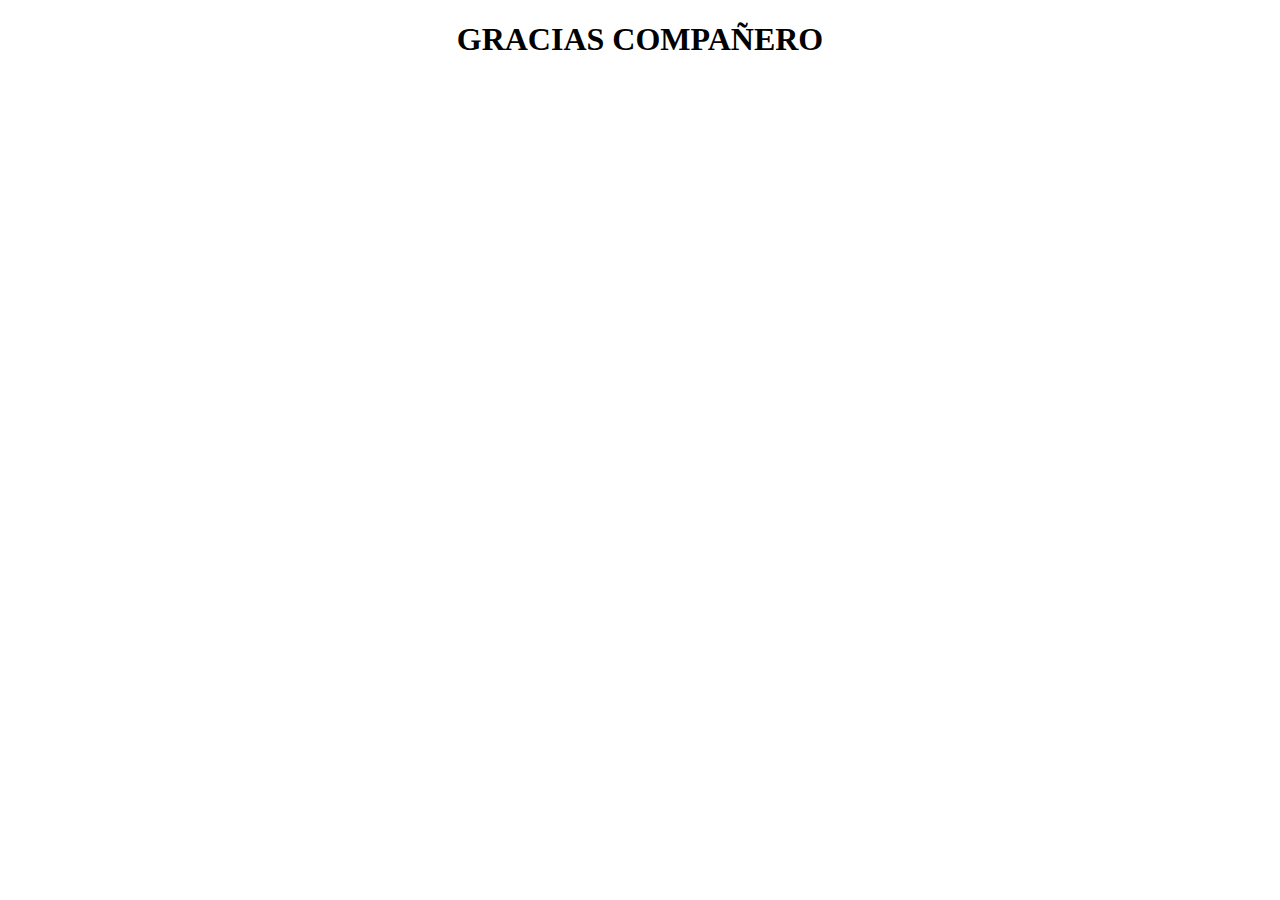
<file: clase1/index.html>
<!DOCTYPE html>
<html lang="en">
<head>
    <meta charset="UTF-8">
    <meta http-equiv="X-UA-Compatible" content="IE=edge">
    <meta name="viewport" content="width=device-width, initial-scale=1.0">
    <title>Document</title>
</head>
<body>
    <script src="js/script.js"></script>
    <div style="text-align:center">
        <h1>GRACIAS COMPAÑERO</h1>
        <iframe src="https://giphy.com/embed/DffShiJ47fPqM" width="480" height="360" frameBorder="0" class="giphy-embed" allowFullScreen></iframe>


        
        
    </div>


</body>
</html>
</file>
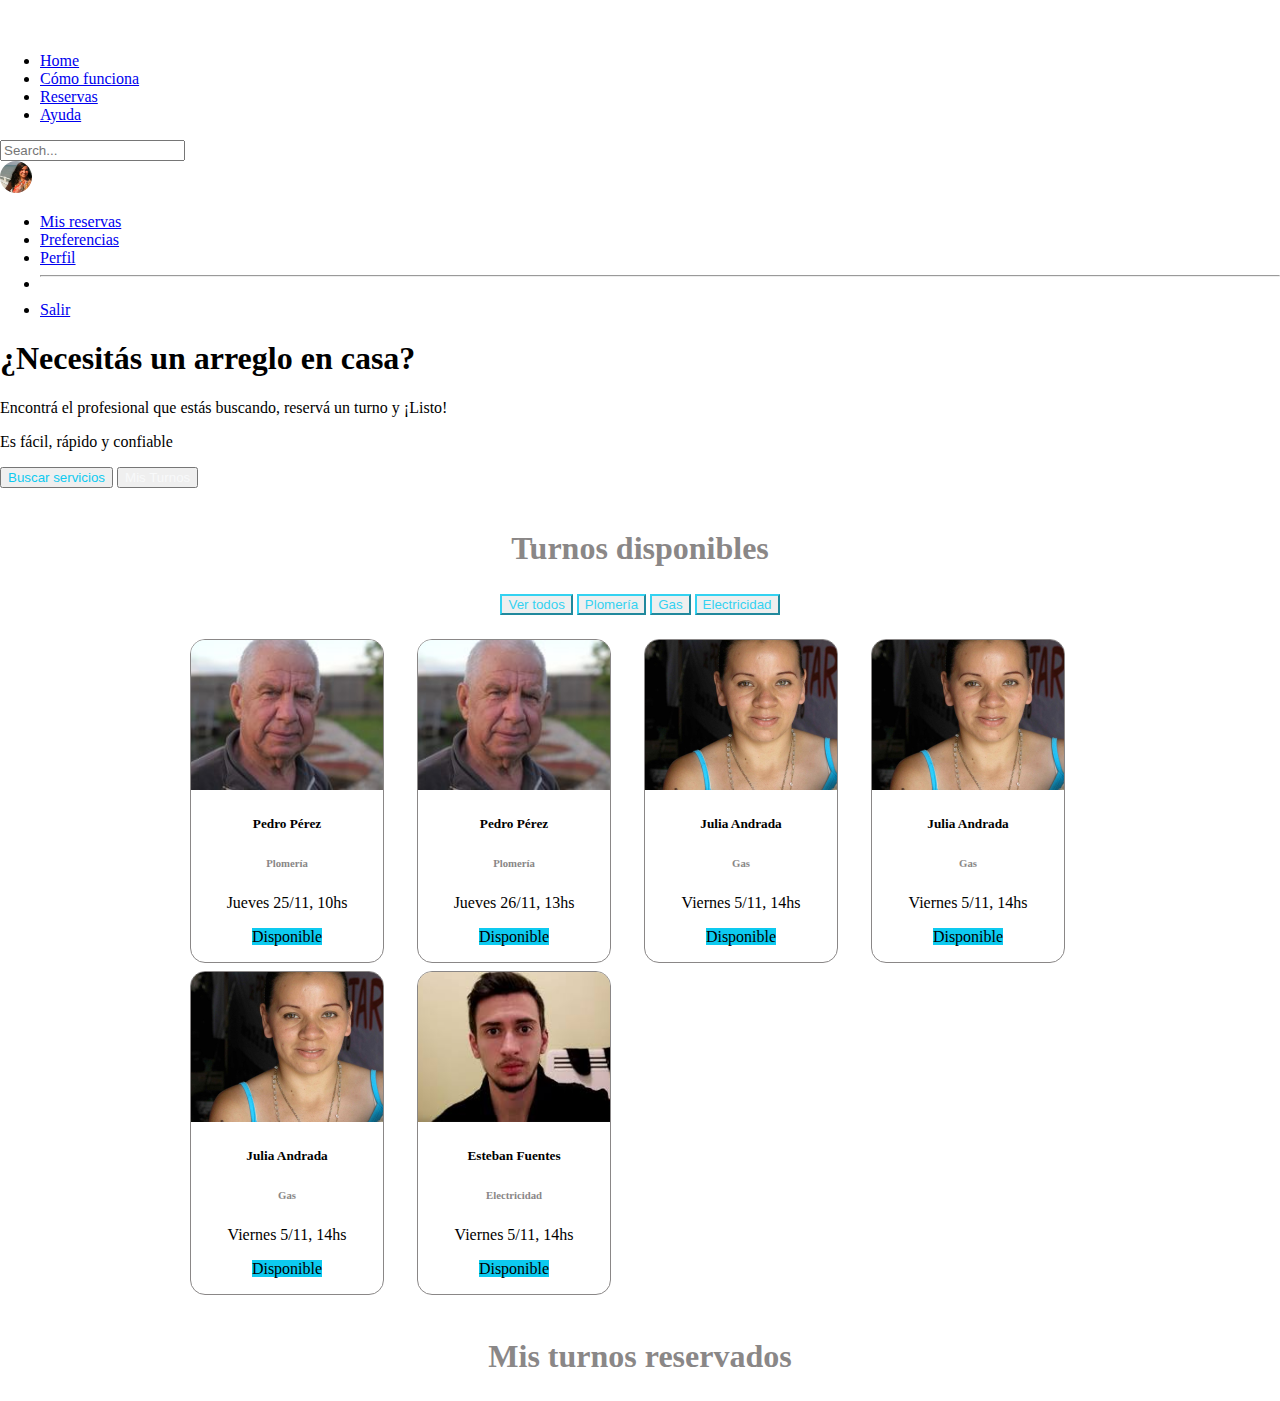
<file: clase10-segundaEntrega/index.html>
<!DOCTYPE html>
<html lang="en">
<head>
    <meta charset="UTF-8">
    <meta http-equiv="X-UA-Compatible" content="IE=edge">
    <meta name="viewport" content="width=device-width, initial-scale=1.0">
    <title>Turnero de Servicios</title>
    
    
    <link href="https://cdn.jsdelivr.net/npm/bootstrap@5.1.3/dist/css/bootstrap.min.css" rel="stylesheet" integrity="sha384-1BmE4kWBq78iYhFldvKuhfTAU6auU8tT94WrHftjDbrCEXSU1oBoqyl2QvZ6jIW3" crossorigin="anonymous">
    <link rel="stylesheet" href="estilos.css">
</head>
<body>
  <header class="p-3 mb-3 border-bottom">
    <div class="container">
      <div class="d-flex flex-wrap align-items-center justify-content-center justify-content-lg-start">
          <a href="/" class="d-flex align-items-center mb-2 mb-lg-0 text-dark text-decoration-none">
            <svg class="bi me-2" width="40" height="32" role="img" aria-label="Bootstrap"><use xlink:href="#bootstrap"></use></svg>
          </a>

          <ul class="nav col-12 col-lg-auto me-lg-auto mb-2 justify-content-center mb-md-0">
            <li><a href="index.html" class="nav-link px-2 link-secondary">Home</a></li>
            <li><a href="#" class="nav-link px-2 link-dark">Cómo funciona</a></li>
            <li><a href="#misTurnos" class="nav-link px-2 link-dark">Reservas</a></li>
            <li><a href="#" class="nav-link px-2 link-dark">Ayuda</a></li>
          </ul>

          <form class="col-12 col-lg-auto mb-3 mb-lg-0 me-lg-3">
            <input type="search" class="form-control" placeholder="Search..." aria-label="Search">
          </form>

          <div class="dropdown text-end">
            <a href="#" class="d-block link-dark text-decoration-none dropdown-toggle" id="dropdownUser1" data-bs-toggle="dropdown" aria-expanded="false">
              <img src="media/img/perfiles/perfil1.jpg" width="32" height="32" class="rounded-circle">
            </a>
            <ul class="dropdown-menu text-small" aria-labelledby="dropdownUser1">
              <li><a class="dropdown-item" href="#misTurnos">Mis reservas</a></li>
              <li><a class="dropdown-item" href="#">Preferencias</a></li>
              <li><a class="dropdown-item" href="#">Perfil</a></li>
              <li><hr class="dropdown-divider"></li>
              <li><a class="dropdown-item" href="#">Salir</a></li>
            </ul>
          </div>
        </div>
    </div>
  </header>
  
    <main>
          <div class="bg-dark text-secondary px-4 py-5 text-center">
              <div class="py-5">
                  <h1 class="display-5 fw-bold text-white">¿Necesitás un arreglo en casa?</h1>
                  <div class="col-lg-6 mx-auto">
                    <p class="fs-5 mb-4">Encontrá el profesional que estás buscando, reservá un turno y ¡Listo!</p>
                    <p class="fs-5 mb-4">Es fácil, rápido y confiable</p>
                    <div class="d-grid gap-2 d-sm-flex justify-content-sm-center">
                      <button type="button" class="btn btn-outline-info btn-lg px-4 me-sm-3 fw-bold">
                        <a href="#filtroTurnos">Buscar servicios</a></button>
                      <button type="button" class="btn btn-outline-light btn-lg px-4"><a href="#misTurnos">Mis Turnos</a></button>
                    </div>
                  </div>
              </div>
          </div>
        
        <div class="contenedor">
            <h2 class="titulo">Turnos disponibles</h2>
        
            <div id="filtroTurnos" class="contenedor-botonFiltros">

                <button id="btnTodos" type="button" class="btn btn-outline-success">Ver todos</button>
                <button id="btnPlomeria" type="button" class="btn btn-outline-success">Plomería</button>
                <button id="btnGas" type="button" class="btn btn-outline-success">Gas</button>
                <button id="btnElectricidad" type="button" class="btn btn-outline-success">Electricidad</button>
        
            </div>
        
            <div id="calendario" class="contenedor-calendario">
            </div>
        </div>

    
        <div class="contenedor">
            <h2 class="titulo">Mis turnos reservados</h2>

            <div id="misTurnos" class="contenedor-turnos">
            </div>
        </div>

    </main>
   
   
    <script src="https://cdn.jsdelivr.net/npm/bootstrap@5.1.3/dist/js/bootstrap.bundle.min.js" integrity="sha384-ka7Sk0Gln4gmtz2MlQnikT1wXgYsOg+OMhuP+IlRH9sENBO0LRn5q+8nbTov4+1p" crossorigin="anonymous"></script>
    <script src="js/script.js"></script>
    
</body>
</html>
</file>
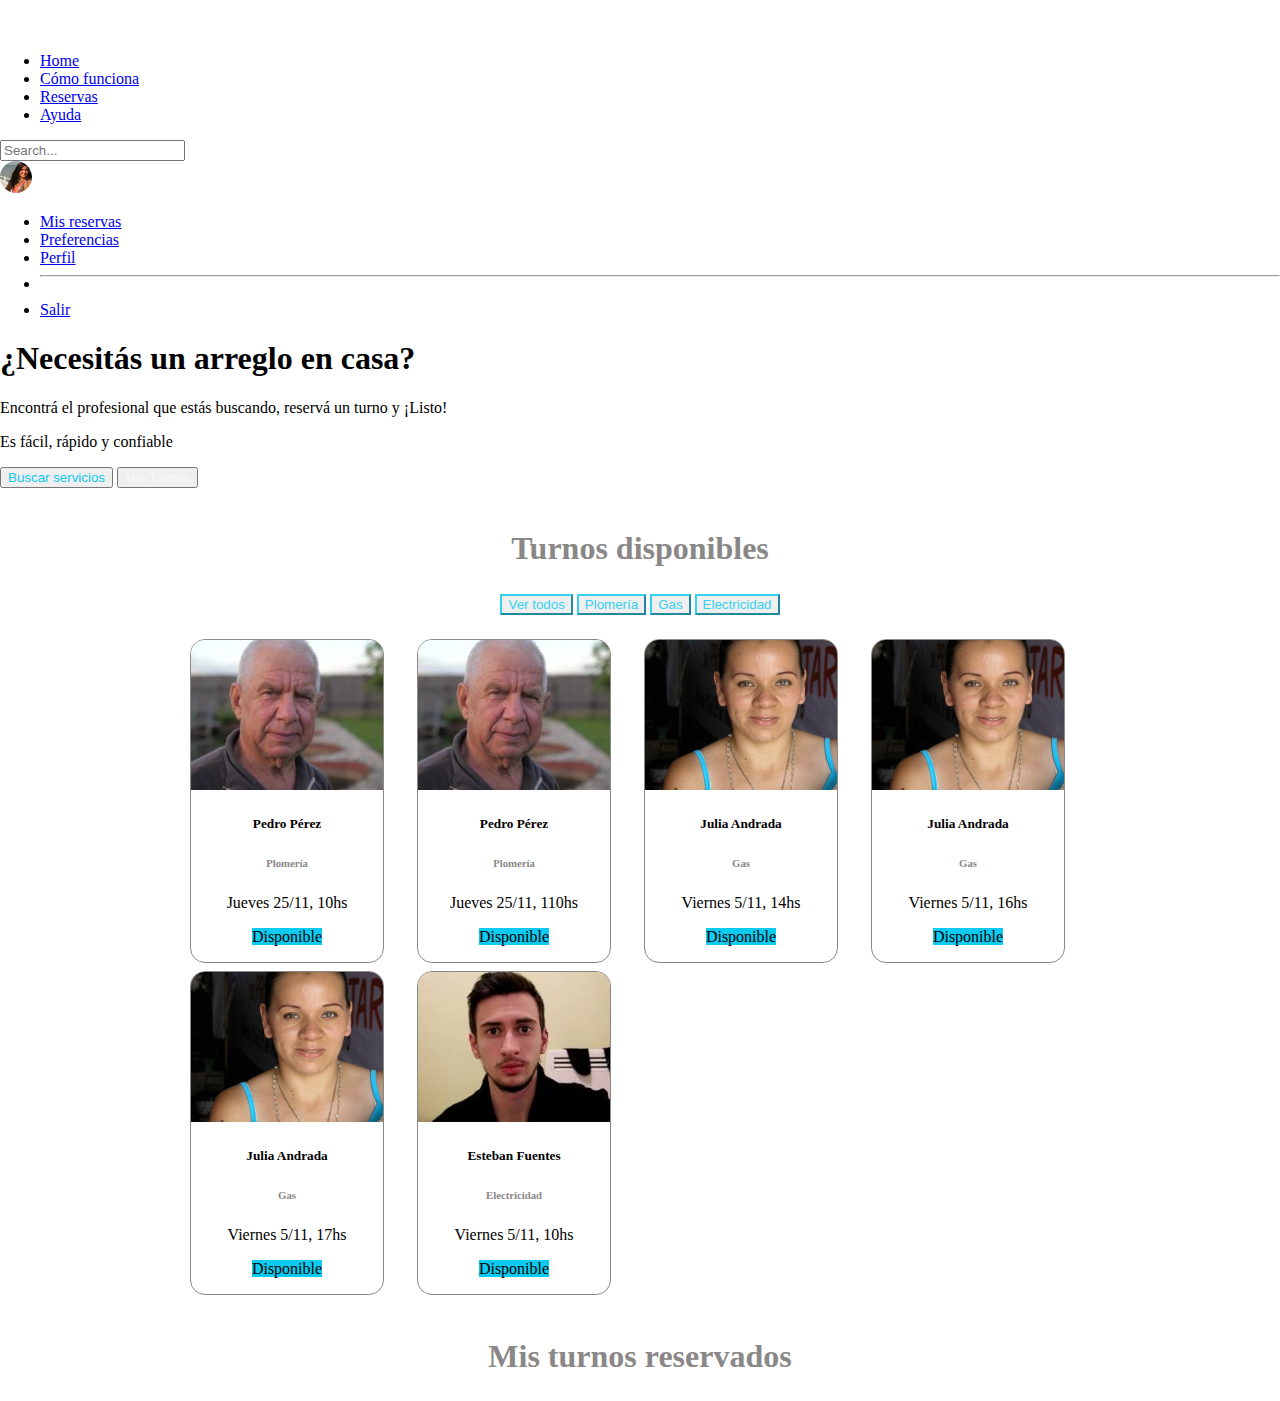
<file: clase12/index.html>
<!DOCTYPE html>
<html lang="en">
<head>
    <meta charset="UTF-8">
    <meta http-equiv="X-UA-Compatible" content="IE=edge">
    <meta name="viewport" content="width=device-width, initial-scale=1.0">
    <title>Turnero de Servicios</title>
    
    
    <link href="https://cdn.jsdelivr.net/npm/bootstrap@5.1.3/dist/css/bootstrap.min.css" rel="stylesheet" integrity="sha384-1BmE4kWBq78iYhFldvKuhfTAU6auU8tT94WrHftjDbrCEXSU1oBoqyl2QvZ6jIW3" crossorigin="anonymous">
    <link rel="stylesheet" href="estilos.css">
</head>
<body>
  <header class="p-3 mb-3 border-bottom">
    <div class="container">
      <div class="d-flex flex-wrap align-items-center justify-content-center justify-content-lg-start">
          <a href="/" class="d-flex align-items-center mb-2 mb-lg-0 text-dark text-decoration-none">
            <svg class="bi me-2" width="40" height="32" role="img" aria-label="Bootstrap"><use xlink:href="#bootstrap"></use></svg>
          </a>

          <ul class="nav col-12 col-lg-auto me-lg-auto mb-2 justify-content-center mb-md-0">
            <li><a href="index.html" class="nav-link px-2 link-secondary">Home</a></li>
            <li><a href="#" class="nav-link px-2 link-dark">Cómo funciona</a></li>
            <li><a href="#misTurnos" class="nav-link px-2 link-dark">Reservas</a></li>
            <li><a href="#" class="nav-link px-2 link-dark">Ayuda</a></li>
          </ul>

          <form class="col-12 col-lg-auto mb-3 mb-lg-0 me-lg-3">
            <input type="search" class="form-control" placeholder="Search..." aria-label="Search">
          </form>

          <div class="dropdown text-end">
            <a href="#" class="d-block link-dark text-decoration-none dropdown-toggle" id="dropdownUser1" data-bs-toggle="dropdown" aria-expanded="false">
              <img src="media/img/perfiles/perfil1.jpg" width="32" height="32" class="rounded-circle">
            </a>
            <ul class="dropdown-menu text-small" aria-labelledby="dropdownUser1">
              <li><a class="dropdown-item" href="#misTurnos">Mis reservas</a></li>
              <li><a class="dropdown-item" href="#">Preferencias</a></li>
              <li><a class="dropdown-item" href="#">Perfil</a></li>
              <li><hr class="dropdown-divider"></li>
              <li><a class="dropdown-item" href="#">Salir</a></li>
            </ul>
          </div>
        </div>
    </div>
  </header>
  
    <main>
          <div class="bg-dark text-secondary px-4 py-5 text-center">
              <div class="py-5">
                  <h1 class="display-5 fw-bold text-white">¿Necesitás un arreglo en casa?</h1>
                  <div class="col-lg-6 mx-auto">
                    <p class="fs-5 mb-4">Encontrá el profesional que estás buscando, reservá un turno y ¡Listo!</p>
                    <p class="fs-5 mb-4">Es fácil, rápido y confiable</p>
                    <div class="d-grid gap-2 d-sm-flex justify-content-sm-center">
                      <button type="button" class="btn btn-outline-info btn-lg px-4 me-sm-3 fw-bold">
                        <a href="#filtroTurnos">Buscar servicios</a></button>
                      <button type="button" class="btn btn-outline-light btn-lg px-4"><a href="#misTurnos">Mis Turnos</a></button>
                    </div>
                  </div>
              </div>
          </div>
        
        <div class="contenedor">
            <h2 class="titulo">Turnos disponibles</h2>
        
            <div id="filtroTurnos" class="contenedor-botonFiltros">

                <button id="btnTodos" type="button" class="btn btn-outline-success">Ver todos</button>
                <button id="btnPlomeria" type="button" class="btn btn-outline-success">Plomería</button>
                <button id="btnGas" type="button" class="btn btn-outline-success">Gas</button>
                <button id="btnElectricidad" type="button" class="btn btn-outline-success">Electricidad</button>
        
            </div>
        
            <div id="calendario" class="contenedor-calendario">
            </div>
        </div>

    
        <div class="contenedor">
            <h2 class="titulo">Mis turnos reservados</h2>

            <div id="misTurnos" class="contenedor-turnos">
            </div>
        </div>

    </main>
   
   
    <script src="https://cdn.jsdelivr.net/npm/bootstrap@5.1.3/dist/js/bootstrap.bundle.min.js" integrity="sha384-ka7Sk0Gln4gmtz2MlQnikT1wXgYsOg+OMhuP+IlRH9sENBO0LRn5q+8nbTov4+1p" crossorigin="anonymous"></script>
    <script src="https://code.jquery.com/jquery-3.6.0.min.js" integrity="sha256-/xUj+3OJU5yExlq6GSYGSHk7tPXikynS7ogEvDej/m4=" crossorigin="anonymous"></script>
    <script src="js/script.js"></script>
    
</body>
</html>
</file>
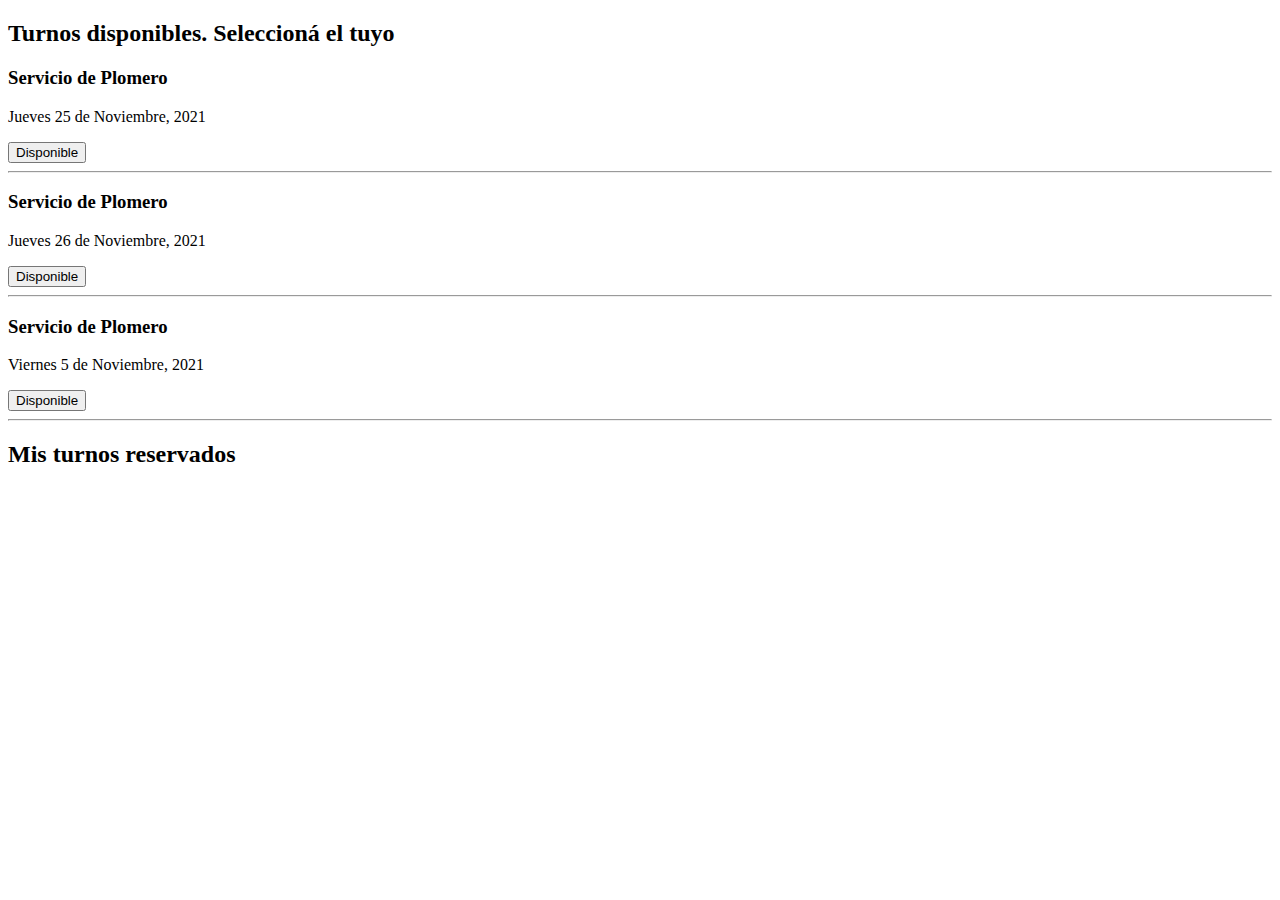
<file: clase8/index.html>
<!DOCTYPE html>
<html lang="en">
<head>
    <meta charset="UTF-8">
    <meta http-equiv="X-UA-Compatible" content="IE=edge">
    <meta name="viewport" content="width=device-width, initial-scale=1.0">
    <title>Document</title>
    <link rel="stylesheet" href="estilos.css">
</head>
<body>
    <div id="saludo"></div>

    <div>
        <h2>Turnos disponibles. Seleccioná el tuyo</h2>
        <div id="calendario">

        </div>
    </div>

    <div id="misTurnos">
        <h2>Mis turnos reservados</h2>
        <div>

        </div>
    </div>

    <script src="js/script.js"></script>
    
</body>
</html>
</file>
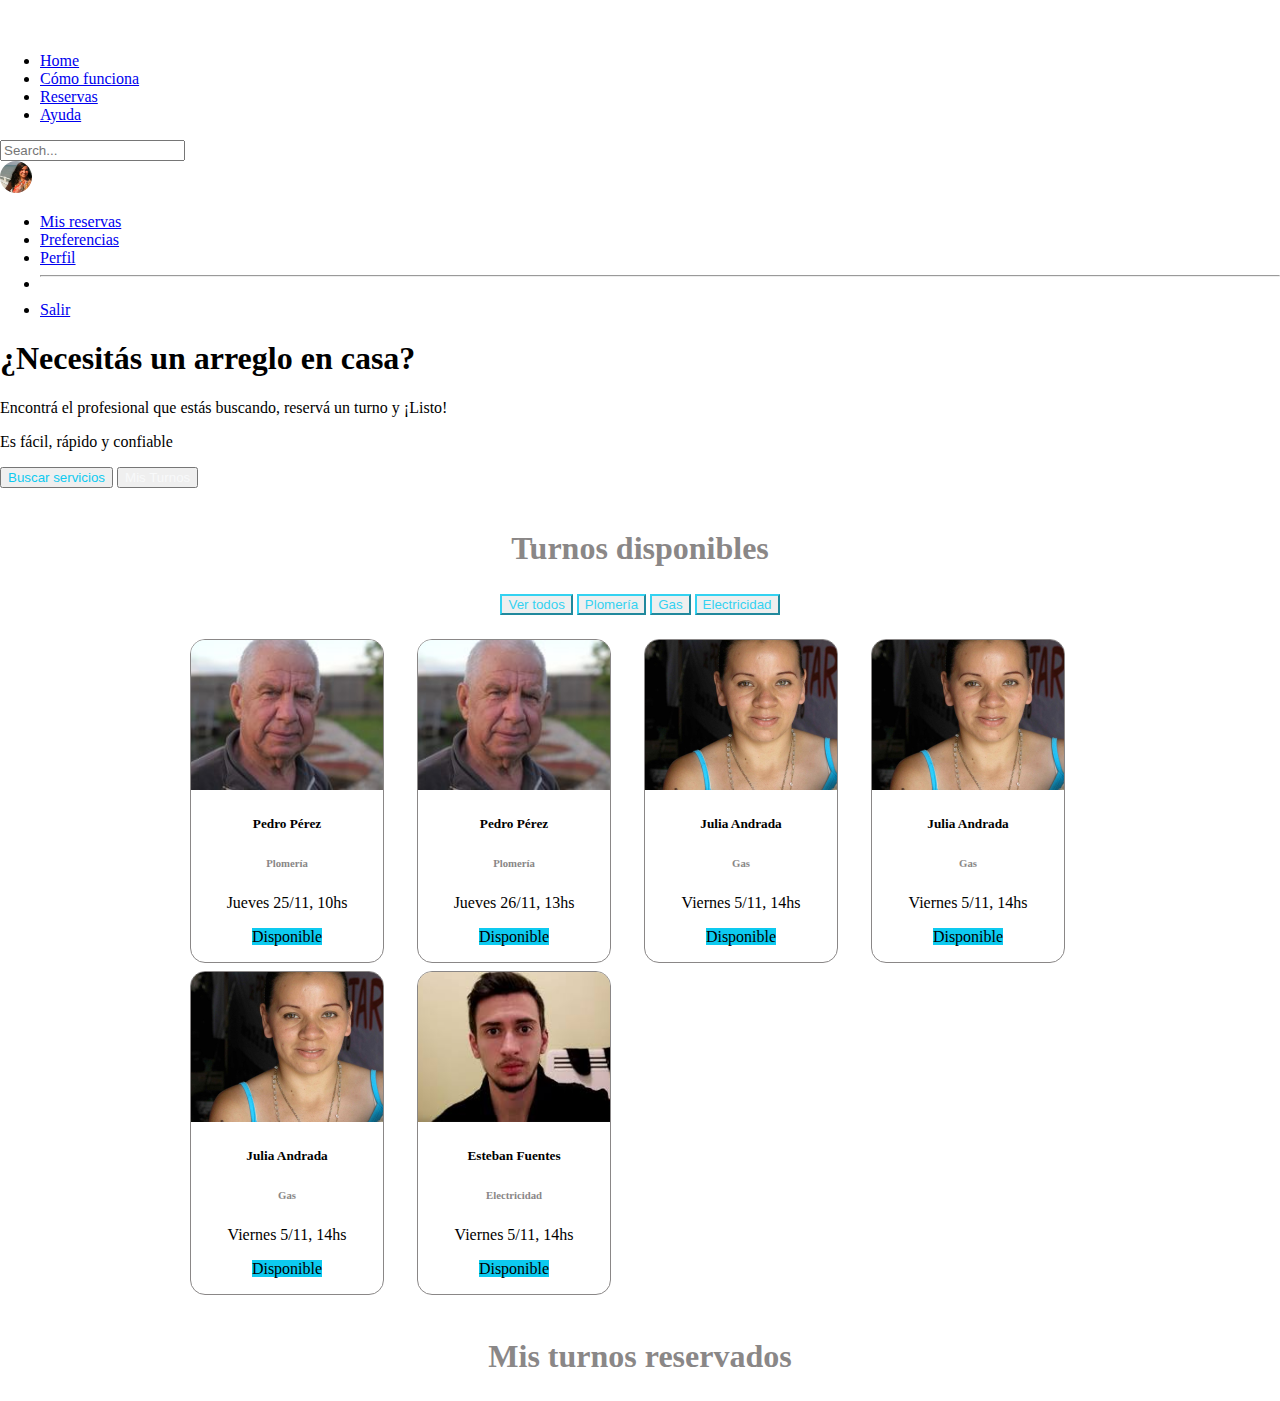
<file: clase9/index.html>
<!DOCTYPE html>
<html lang="en">
<head>
    <meta charset="UTF-8">
    <meta http-equiv="X-UA-Compatible" content="IE=edge">
    <meta name="viewport" content="width=device-width, initial-scale=1.0">
    <title>Turnero de Servicios</title>
    
    
    <link href="https://cdn.jsdelivr.net/npm/bootstrap@5.1.3/dist/css/bootstrap.min.css" rel="stylesheet" integrity="sha384-1BmE4kWBq78iYhFldvKuhfTAU6auU8tT94WrHftjDbrCEXSU1oBoqyl2QvZ6jIW3" crossorigin="anonymous">
    <link rel="stylesheet" href="estilos.css">
</head>
<body>
  <header class="p-3 mb-3 border-bottom">
    <div class="container">
      <div class="d-flex flex-wrap align-items-center justify-content-center justify-content-lg-start">
          <a href="/" class="d-flex align-items-center mb-2 mb-lg-0 text-dark text-decoration-none">
            <svg class="bi me-2" width="40" height="32" role="img" aria-label="Bootstrap"><use xlink:href="#bootstrap"></use></svg>
          </a>

          <ul class="nav col-12 col-lg-auto me-lg-auto mb-2 justify-content-center mb-md-0">
            <li><a href="index.html" class="nav-link px-2 link-secondary">Home</a></li>
            <li><a href="#" class="nav-link px-2 link-dark">Cómo funciona</a></li>
            <li><a href="#misTurnos" class="nav-link px-2 link-dark">Reservas</a></li>
            <li><a href="#" class="nav-link px-2 link-dark">Ayuda</a></li>
          </ul>

          <form class="col-12 col-lg-auto mb-3 mb-lg-0 me-lg-3">
            <input type="search" class="form-control" placeholder="Search..." aria-label="Search">
          </form>

          <div class="dropdown text-end">
            <a href="#" class="d-block link-dark text-decoration-none dropdown-toggle" id="dropdownUser1" data-bs-toggle="dropdown" aria-expanded="false">
              <img src="media/img/perfiles/perfil1.jpg" width="32" height="32" class="rounded-circle">
            </a>
            <ul class="dropdown-menu text-small" aria-labelledby="dropdownUser1">
              <li><a class="dropdown-item" href="#misTurnos">Mis reservas</a></li>
              <li><a class="dropdown-item" href="#">Preferencias</a></li>
              <li><a class="dropdown-item" href="#">Perfil</a></li>
              <li><hr class="dropdown-divider"></li>
              <li><a class="dropdown-item" href="#">Salir</a></li>
            </ul>
          </div>
        </div>
    </div>
  </header>
  
    <main>
          <div class="bg-dark text-secondary px-4 py-5 text-center">
              <div class="py-5">
                  <h1 class="display-5 fw-bold text-white">¿Necesitás un arreglo en casa?</h1>
                  <div class="col-lg-6 mx-auto">
                    <p class="fs-5 mb-4">Encontrá el profesional que estás buscando, reservá un turno y ¡Listo!</p>
                    <p class="fs-5 mb-4">Es fácil, rápido y confiable</p>
                    <div class="d-grid gap-2 d-sm-flex justify-content-sm-center">
                      <button type="button" class="btn btn-outline-info btn-lg px-4 me-sm-3 fw-bold">
                        <a href="#filtroTurnos">Buscar servicios</a></button>
                      <button type="button" class="btn btn-outline-light btn-lg px-4"><a href="#misTurnos">Mis Turnos</a></button>
                    </div>
                  </div>
              </div>
          </div>
        
        <div class="contenedor">
            <h2 class="titulo">Turnos disponibles</h2>
        
            <div id="filtroTurnos" class="contenedor-botonFiltros">

                <button id="btnTodos" type="button" class="btn btn-outline-success">Ver todos</button>
                <button id="btnPlomeria" type="button" class="btn btn-outline-success">Plomería</button>
                <button id="btnGas" type="button" class="btn btn-outline-success">Gas</button>
                <button id="btnElectricidad" type="button" class="btn btn-outline-success">Electricidad</button>
        
            </div>
        
            <div id="calendario" class="contenedor-calendario">
            </div>
        </div>

    
        <div class="contenedor">
            <h2 class="titulo">Mis turnos reservados</h2>

            <div id="misTurnos" class="contenedor-turnos">
            </div>
        </div>

    </main>
   
   
    <script src="https://cdn.jsdelivr.net/npm/bootstrap@5.1.3/dist/js/bootstrap.bundle.min.js" integrity="sha384-ka7Sk0Gln4gmtz2MlQnikT1wXgYsOg+OMhuP+IlRH9sENBO0LRn5q+8nbTov4+1p" crossorigin="anonymous"></script>
    <script src="js/prueba2.js"></script>
    
</body>
</html>
</file>
<file: clase10-segundaEntrega/estilos.css>
body {
    margin: 0;
    padding: 0;
    box-sizing: border-box;

}

img {
    width: 100%;
}
.btn-primary{
    background-color: #0dcaf0!important;
    border-color: #0dcaf0!important;
}

.btn-primary:hover{
    background-color: #34d2f1!important;
    border-color: #34d2f1!important;
}

.btn-outline-info a {
    text-decoration: none;
    color: #0dcaf0!important;
}

.btn-outline-info a:hover{
    text-decoration: none;
    color: #212529!important;
}

.btn-outline-light a {
    text-decoration: none;
    color: #f8f9fa!important;
}

.btn-outline-light a:hover{
    text-decoration: none;
    color: #212529!important;
}

.btn-outline-success {
    color: #34d2f1!important;
    border-color: #34d2f1!important;
    
}

.btn-outline-success:hover {
    color: #34d2f1!important;
    border-color: #34d2f1!important;
    background-color: #212529!important;
}

#contenedor-titulo{
    text-align: center;   
}

h6 { 
    color: rgb(138, 135, 135);
}

.contenedor {
    margin: 0 auto;
    max-width: 900px;
}

.titulo {
    text-align: center;
    padding-top: 1rem;
    color: rgb(138, 135, 135);
    font-size: 2rem;
}

.contenedor-calendario{
    display: grid;
    gap: 0.5rem;
    grid-template-columns: repeat(4, 1fr);
}

.contenedor-turnos{
    display: grid;
    gap: 1rem;
    grid-template-columns: repeat(4, 1fr);
}


.card {
    text-align: center;
    border: 1px solid rgb(138, 135, 135);
    border-radius: 15px;
    padding-bottom: 1rem;
    overflow: hidden;
}

.card-img, .card-img-top {
    border-top-left-radius: calc(0.25rem - 1px);
    border-top-right-radius: calc(0.25rem - 1px);
    height: 150px;
    object-fit: cover;
    object-position: center;
}    

.rounded-circle {
    width: 32px;
    border-radius: 50%!important;
    height: 32px;
}

.contenedor-botonFiltros {
    text-align: center;
    margin: 1.5rem;

}
</file>
<file: clase12/estilos.css>
body {
    margin: 0;
    padding: 0;
    box-sizing: border-box;

}

img {
    width: 100%;
}
.btn-primary{
    background-color: #0dcaf0!important;
    border-color: #0dcaf0!important;
}

.btn-primary:hover{
    background-color: #34d2f1!important;
    border-color: #34d2f1!important;
}

.btn-outline-info a {
    text-decoration: none;
    color: #0dcaf0!important;
}

.btn-outline-info a:hover{
    text-decoration: none;
    color: #212529!important;
}

.btn-outline-light a {
    text-decoration: none;
    color: #f8f9fa!important;
}

.btn-outline-light a:hover{
    text-decoration: none;
    color: #212529!important;
}

.btn-outline-success {
    color: #34d2f1!important;
    border-color: #34d2f1!important;
    
}

.btn-outline-success:hover {
    color: #34d2f1!important;
    border-color: #34d2f1!important;
    background-color: #212529!important;
}

#contenedor-titulo{
    text-align: center;   
}

h6 { 
    color: rgb(138, 135, 135);
}

.contenedor {
    margin: 0 auto;
    max-width: 900px;
}

.titulo {
    text-align: center;
    padding-top: 1rem;
    color: rgb(138, 135, 135);
    font-size: 2rem;
}

.contenedor-calendario{
    display: grid;
    gap: 0.5rem;
    grid-template-columns: repeat(4, 1fr);
}

.contenedor-turnos{
    display: grid;
    gap: 1rem;
    grid-template-columns: repeat(4, 1fr);
}


.card {
    text-align: center;
    border: 1px solid rgb(138, 135, 135);
    border-radius: 15px;
    padding-bottom: 1rem;
    overflow: hidden;
}

.card-img, .card-img-top {
    border-top-left-radius: calc(0.25rem - 1px);
    border-top-right-radius: calc(0.25rem - 1px);
    height: 150px;
    object-fit: cover;
    object-position: center;
}    

.rounded-circle {
    width: 32px;
    border-radius: 50%!important;
    height: 32px;
}

.contenedor-botonFiltros {
    text-align: center;
    margin: 1.5rem;

}
</file>
<file: clase8/estilos.css>
.reservadoStyle {
    background-color: aquamarine;
    text-align-last: center;

}
</file>
<file: clase9/estilos.css>
body {
    margin: 0;
    padding: 0;
    box-sizing: border-box;

}

img {
    width: 100%;
}
.btn-primary{
    background-color: #0dcaf0!important;
    border-color: #0dcaf0!important;
}

.btn-primary:hover{
    background-color: #34d2f1!important;
    border-color: #34d2f1!important;
}

.btn-outline-info a {
    text-decoration: none;
    color: #0dcaf0!important;
}

.btn-outline-info a:hover{
    text-decoration: none;
    color: #212529!important;
}

.btn-outline-light a {
    text-decoration: none;
    color: #f8f9fa!important;
}

.btn-outline-light a:hover{
    text-decoration: none;
    color: #212529!important;
}

.btn-outline-success {
    color: #34d2f1!important;
    border-color: #34d2f1!important;
    
}

.btn-outline-success:hover {
    color: #34d2f1!important;
    border-color: #34d2f1!important;
    background-color: #212529!important;
}

#contenedor-titulo{
    text-align: center;   
}

h6 { 
    color: rgb(138, 135, 135);
}

.contenedor {
    margin: 0 auto;
    max-width: 900px;
}

.titulo {
    text-align: center;
    padding-top: 1rem;
    color: rgb(138, 135, 135);
    font-size: 2rem;
}

.contenedor-calendario{
    display: grid;
    gap: 0.5rem;
    grid-template-columns: repeat(4, 1fr);
}

.contenedor-turnos{
    display: grid;
    gap: 1rem;
    grid-template-columns: repeat(4, 1fr);
}


.card {
    text-align: center;
    border: 1px solid rgb(138, 135, 135);
    border-radius: 15px;
    padding-bottom: 1rem;
    overflow: hidden;
}

.card-img, .card-img-top {
    border-top-left-radius: calc(0.25rem - 1px);
    border-top-right-radius: calc(0.25rem - 1px);
    height: 150px;
    object-fit: cover;
    object-position: center;
}    

.rounded-circle {
    width: 32px;
    border-radius: 50%!important;
    height: 32px;
}

.contenedor-botonFiltros {
    text-align: center;
    margin: 1.5rem;

}
</file>
